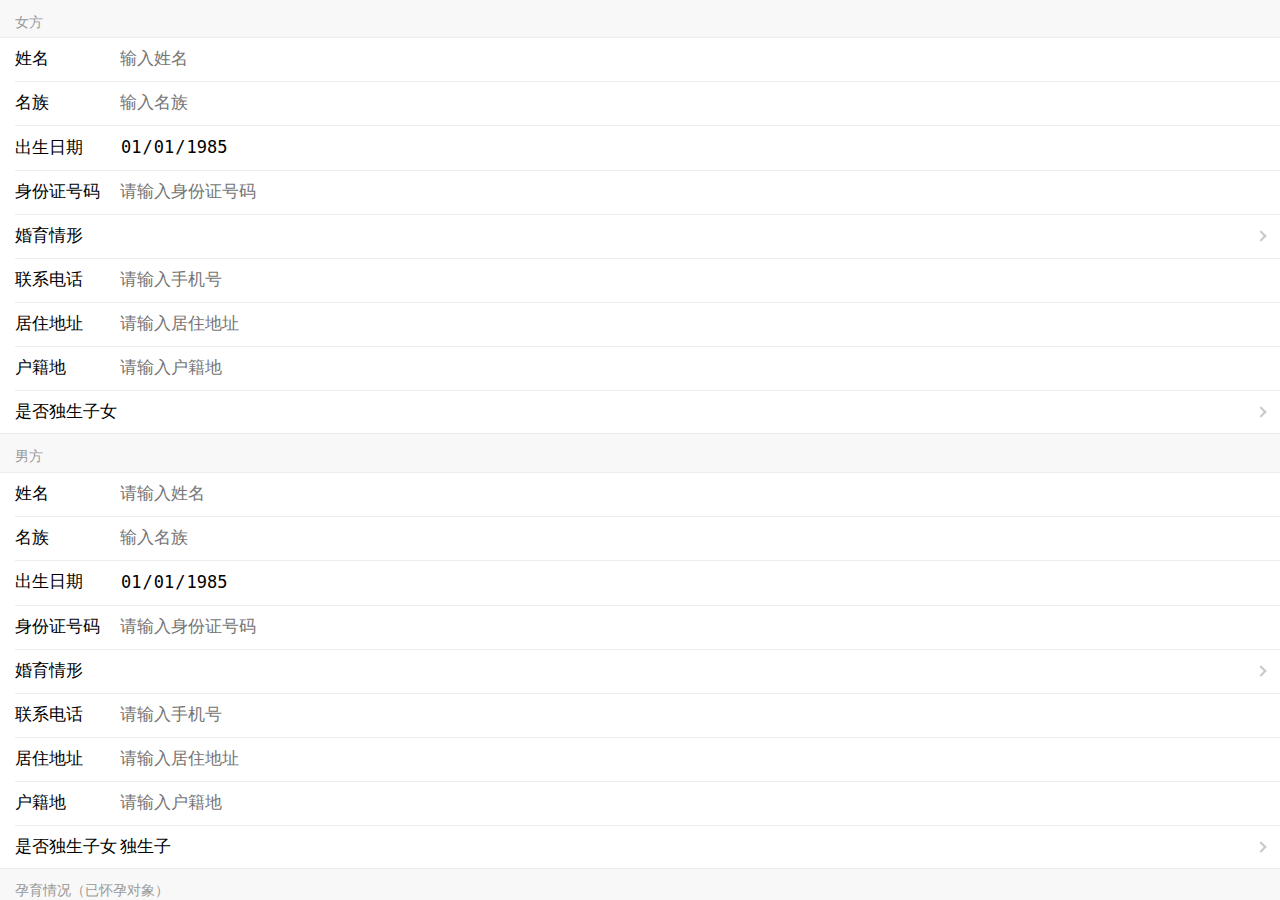
<file: index.html>
<!DOCTYPE html>
<!-- saved from url=(0040)http://localhost:11088/User/Bll/FillInfo -->
<html><head><meta http-equiv="Content-Type" content="text/html; charset=UTF-8">
    
    
    <meta name="viewport" content="width=device-width, initial-scale=1.0, maximum-scale=1, user-scalable=no">
    <title>生育登记信息</title>
    <link href="./生育登记信息_files/weui.css" rel="stylesheet">
<link href="./生育登记信息_files/example.css" rel="stylesheet">

    
</head>
<body>
    <div class="container" id="container">
        <div class="page">
            <input name="__RequestVerificationToken" type="hidden" value="Cse6JSoKlPrqHXfsGOHkKacmWdJH5pGtdvLIr3vY-XF3Yh5LK_sMMZeB25msFauSBKDNvNfAnzpKM3uyK3PdQZCoFgHuYR9Txb-_abVPPuI1">
            

<form action="http://localhost:11088/User/Bll/FillInfo" method="post"><input name="__RequestVerificationToken" type="hidden" value="mYcq8mdMVd2EsDCUNaX8WloNi3XT3VPBmY24PrOIyz9bD7LBnV0i6lNAxKTh9XsOWrRZhYf5iHMoiBCv49cj_M-RDkUquduMalDn6yO8j0c1">    <input name="IsLocal" type="hidden">
    
    <div class="weui-cells__title">女方</div>
    <div class=" weui-cells weui-cells_form">
        <div class="weui-cell">
            <div class="weui-cell__hd">
                <label class="weui-label">姓名</label>
            </div>
            <div class="weui-cell__bd">
                <input class="weui-input" type="text" name="WName" required maxlength="11" placeholder="输入姓名" emptyTips="输入姓名" notMatchTips="请输入正确的姓名">
            </div>
            <div class="weui-cell__ft">
                <i class="weui-icon-warn"></i>
            </div>
        </div>
        <div class="weui-cell">
            <div class="weui-cell__hd">
                <label class="weui-label">名族</label>
            </div>
            <div class="weui-cell__bd">
                <input class="weui-input" type="text" name="WNation " required maxlength="11" placeholder="输入名族" emptyTips="输入名族" notMatchTips="请输入正确的名族">
            </div>
            <div class="weui-cell__ft">
                <i class="weui-icon-warn"></i>
            </div>
        </div>
        <div class="weui-cell">
            <div class="weui-cell__hd">
                <label for="" class="weui-label">出生日期</label>
            </div>
            <div class="weui-cell__bd">
                <input class="weui-input input-tate " readonly type="date" value="1985-01-01" id="WBirthday" name="WBirthday" required emptyTips="出生日期">
            </div>
        </div>
        <div class="weui-cell">
            <div class="weui-cell__hd">
                <label class="weui-label">身份证号码</label>
            </div>
            <div class="weui-cell__bd">
                <input class="weui-input" type="text" name="WIdcard" placeholder="请输入身份证号码" required pattern="REG_IDNUM" maxlength="18" emptyTips="请输入身份证号码" notMatchTips="请输入正确的身份证号码">
            </div>
            <div class="weui-cell__ft">
                <i class="weui-icon-warn"></i>
            </div>
        </div>

        <div class="weui-cell weui-cell_select weui-cell_select-after">
            <div class="weui-cell__hd">
                <label for="" class="weui-label">婚育情形</label>
            </div>
            <div class="weui-cell__bd">
                <select class="weui-select" name="WMarriSituation" required="" emptytips="请选择婚育情形">
                    <option></option>
                    <option value="初婚">初婚</option>
                    <option value="离婚">离婚</option>
                    <option value="复婚">复婚</option>
                    <option value="再婚">再婚</option>
                </select>
            </div>
        </div>
        <div class="weui-cell  ">
            <div class="weui-cell__hd">
                <label class="weui-label">联系电话</label>
            </div>
            <div class="weui-cell__bd">
                <input class="weui-input" type="tel" name="WTel" required pattern="[0-9]{11}" maxlength="11" placeholder="请输入手机号" emptyTips="请输入手机号">
            </div>
            <div class="weui-cell__ft">
                <i class="weui-icon-warn"></i>
            </div>
        </div>

        <div class="weui-cell">
            <div class="weui-cell__hd">
                <label class="weui-label">居住地址</label>
            </div>
            <div class="weui-cell__bd">
                <input class="weui-input" type="text" name="WAdress" placeholder="请输入居住地址" required emptyTips="请输入居住地址">
            </div>
        </div>
        <div class="weui-cell">
            <div class="weui-cell__hd">
                <label class="weui-label">户籍地</label>
            </div>
            <div class="weui-cell__bd">
                <input class="weui-input" type="text" name="WHouseholdReg" placeholder="请输入户籍地" required emptyTips="请输入户籍地">
            </div>
        </div>
        <div class="weui-cell weui-cell_select weui-cell_select-after">
            <div class="weui-cell__hd">
                <label for="" class="weui-label">是否独生子女</label>
            </div>
            <div class="weui-cell__bd">
                <select class="weui-select" name="WOnlyChild" required="" emptytips="是否是独生子女">
                    <option value=""></option>
                    <option value="独生子">独生子</option>
                    <option value="非独生子">非独生子</option>
                </select>
            </div>
        </div>
    </div>

    




    <div class="weui-cells__title">男方</div>

    <div class="weui-cells weui-cells_form">
        <div class="weui-cell">
            <div class="weui-cell__hd">
                <label class="weui-label">姓名</label>
            </div>
            <div class="weui-cell__bd">
                <input class="weui-input" type="text" name="MName" placeholder="请输入姓名" required emptyTips="请输入姓名">
            </div>
            <div class="weui-cell__ft">
                <i class="weui-icon-warn"></i>
            </div>
        </div>
        <div class="weui-cell">
            <div class="weui-cell__hd">
                <label class="weui-label">名族</label>
            </div>
            <div class="weui-cell__bd">
                <input class="weui-input" type="text" name="MNation " required maxlength="11" placeholder="输入名族" emptyTips="输入名族" notMatchTips="请输入正确的名族">
            </div>
            <div class="weui-cell__ft">
                <i class="weui-icon-warn"></i>
            </div>
        </div>
        <div class="weui-cell">
            <div class="weui-cell__hd">
                <label for="" class="weui-label">出生日期</label>
            </div>
            <div class="weui-cell__bd">
                <input class="weui-input input-tate" readonly type="date" value="1985-01-01" name="MBirthday" placeholder="">
            </div>
        </div>
        <div class="weui-cell">
            <div class="weui-cell__hd">
                <label class="weui-label">身份证号码</label>
            </div>
            <div class="weui-cell__bd">
                <input class="weui-input" type="text" name="MIdcard" placeholder="请输入身份证号码" required pattern="REG_IDNUM" maxlength="18" emptyTips="请输入身份证号码" notMatchTips="请输入正确的身份证号码">
            </div>
            <div class="weui-cell__ft">
                <i class="weui-icon-warn"></i>
            </div>
        </div>
        <div class="weui-cell weui-cell_select weui-cell_select-after">
            <div class="weui-cell__hd">
                <label for="" class="weui-label">婚育情形</label>
            </div>
            <div class="weui-cell__bd">
                <select class="weui-select" name="MMarriSituation" required="" emptytips="请选择婚育情形">
                    <option></option>
                    <option value="初婚">初婚</option>
                    <option value="离婚">离婚</option>
                    <option value="复婚">复婚</option>
                    <option value="再婚">再婚</option>
                </select>
            </div>
        </div>
        
        <div class="weui-cell  ">
            <div class="weui-cell__hd">
                <label class="weui-label">联系电话</label>
            </div>
            <div class="weui-cell__bd">
                <input class="weui-input" type="tel" name="MTel" placeholder="请输入手机号" required pattern="[0-9]{11}" maxlength="11" emptyTips="请输入手机号" notMatchTips="请输入正确的手机号">
            </div>
            <div class="weui-cell__ft">
                <i class="weui-icon-warn"></i>
            </div>
        </div>
        <div class="weui-cell">
            <div class="weui-cell__hd">
                <label class="weui-label">居住地址</label>
            </div>
            <div class="weui-cell__bd">
                <input class="weui-input" type="text" name="MAdress" placeholder="请输入居住地址" required emptyTips="请输入居住地址">
            </div>
            <div class="weui-cell__ft">
                <i class="weui-icon-warn"></i>
            </div>
        </div>
        <div class="weui-cell">
            <div class="weui-cell__hd">
                <label class="weui-label">户籍地</label>
            </div>
            <div class="weui-cell__bd">
                <input class="weui-input" type="text" name="MHouseholdReg" placeholder="请输入户籍地" required emptyTips="请输入户籍地">
            </div>
            <div class="weui-cell__ft">
                <i class="weui-icon-warn"></i>
            </div>
        </div>
        <div class="weui-cell weui-cell_select weui-cell_select-after">
            <div class="weui-cell__hd">
                <label for="" class="weui-label">是否独生子女</label>
            </div>
            <div class="weui-cell__bd">
                <select class="weui-select" name="WOnlyChild" required="" emptytips="是否是独生子女">
                    <option value="独生子">独生子</option>
                    <option value="非独生子">非独生子</option>
                </select>
            </div>
        </div>
    </div>


    <div class="weui-cells__title">孕育情况（已怀孕对象）</div>

    <div class="weui-cells weui-cells_form">
        <div class="weui-cell">
            <div class="weui-cell__hd">
                <label for="" class="weui-label">怀孕时间(末次月经日期)</label>
            </div>
            <div class="weui-cell__bd">
                <input class="weui-input" type="text" value="" name="PregnantStart" placeholder="年月" required>
            </div>
            <div class="weui-cell__ft">
                <i class="weui-icon-warn"></i>
            </div>
        </div>
        <div class="weui-cell">
            <div class="weui-cell__hd">
                <label for="" class="weui-label">预产期</label>
            </div>
            <div class="weui-cell__bd">
                <input class="weui-input" type="text" value="" name="DeliveryDay" placeholder="年月" required>
            </div>
            <div class="weui-cell__ft">
                <i class="weui-icon-warn"></i>
            </div>
        </div>

    </div>

     <a class="weui-cell weui-cell_access" href="javascript:;" onclick="add()">
                <div class="weui-cell__bd">
                    <p>已有子女</p>
                </div>
                <div class="weui-cell__ft">点击添加</div>
            </a>
    


    <div class="weui-cells weui-cells_form" id="addChird" >
    </div>

    

<a href="javascript:;" class="weui-btn weui-btn_warn" style="display: none;" id="delete">删除子女</a>

<div class="weui-cells__title">登记理由</div>
    <div class="weui-cells weui-cells_form">
            <div class="weui-cell">
                <div class="weui-cell__bd">
                    <textarea class="weui-textarea" id="reason" name="Reason" required placeholder="请输入文本" rows="3"></textarea>
                    <div class="weui-textarea-counter"><span class="textareaLength">0</span>/200</div>
                </div>
            </div>
        </div>
        <div class="weui-btn-area">
    <a id="formSubmitBtn" href="javascript:" class="weui-btn weui-btn_primary" onclick="submit()">下一步</a>
</div>
    </div>
    

</form>



            <div class="weui-footer">
                <p class="weui-footer__text">
                    Powered by 思佳网络
                </p>
            </div>
        </div>

    </div>

    <script src="./生育登记信息_files/weui.js.下载"></script>
    <script src="./生育登记信息_files/jquery-3.1.1.js.下载"></script>

<script type="text/html" id="formTemp">
<div class="child-list">
<div class="weui-cells__title">子女CNumber</div>
<div class="weui-cell">
            <div class="weui-cell__hd">
                <label class="weui-label">子女姓名</label>
            </div>
            <div class="weui-cell__bd">
                <input class="weui-input" type="text" name="Chird[count].CName" required maxlength="11" placeholder="输入姓名" emptyTips="输入子女姓名" notMatchTips="请输入正确的子女姓名">
            </div>
            <div class="weui-cell__ft">
                <i class="weui-icon-warn"></i>
            </div>
        </div>
        <div class="weui-cell weui-cell_select weui-cell_select-after">
            <div class="weui-cell__hd">
                <label for="" class="weui-label">子女性别</label>
            </div>
            <div class="weui-cell__bd">
                <select class="weui-select" name="Chird[count].CGender" required="" emptytips="请选择婚育情形">
                    <option></option>
                    <option value="男">男</option>
                    <option value="女">女</option>
                </select>
            </div>
        </div>
        
        <div class="weui-cell">
            <div class="weui-cell__hd">
                <label for="" class="weui-label">出生日期</label>
            </div>
            <div class="weui-cell__bd">
                <input class="weui-input input-tate" readonly type="date" value="1985-01-01" id="WBirthday" name="Chird[count].CBirthday" required emptyTips="出生日期">
            </div>
        </div>
        <div class="weui-cell">
            <div class="weui-cell__hd">
                <label class="weui-label">子女身份证号码</label>
            </div>
            <div class="weui-cell__bd">
                <input class="weui-input" type="text" name="Chird[count].CIdcard" placeholder="请输入身份证号码" required pattern="REG_IDNUM" maxlength="18" emptyTips="请输入身份证号码" notMatchTips="请输入正确的身份证号码">
            </div>
            <div class="weui-cell__ft">
                <i class="weui-icon-warn"></i>
            </div>
        </div>
        <div class="weui-cell">
            <div class="weui-cell__hd">
                <label class="weui-label">父亲姓名</label>
            </div>
            <div class="weui-cell__bd">
                <input class="weui-input" type="text" name="Chird[count].FatherName" placeholder="请输入父亲姓名" required emptyTips="请输入父亲姓名">
            </div>
            <div class="weui-cell__ft">
                <i class="weui-icon-warn"></i>
            </div>
        </div>
        <div class="weui-cell">
            <div class="weui-cell__hd">
                <label class="weui-label">母亲姓名</label>
            </div>
            <div class="weui-cell__bd">
                <input class="weui-input" type="text" name="Chird[count].MotherName " required maxlength="11" placeholder="输入母亲姓名" emptyTips="输入母亲姓名" notMatchTips="请输入正确的姓名">
            </div>
            <div class="weui-cell__ft">
                <i class="weui-icon-warn"></i>
            </div>
        </div>
        <div class="weui-cell weui-cell_select weui-cell_select-after">
            <div class="weui-cell__hd">
                <label for="" class="weui-label">与夫妇关系</label>
            </div>
            <div class="weui-cell__bd">
                <select class="weui-select" name="Chird[count].Relation" required="" emptytips="请选择与夫妇关系">
                    <option></option>
                    <option value="育妇与丈夫亲生">育妇与丈夫亲生</option>
                    <option value="育妇亲生、非丈夫亲生">育妇亲生、非丈夫亲生</option>
                    <option value="非育妇亲生、丈夫亲生">非育妇亲生、丈夫亲生</option>
                    <option value="非育妇亲生、非丈夫亲生">非育妇亲生、非丈夫亲生</option>
                </select>
            </div>
        </div>
      </div>

</script>
    
    <script type="text/javascript">
    $(function(){
        LimitedWordsNum();

    });
     var count =0;
     var CNumber=1;

    function add(){
        weui.toast('添加成功', 250);
         $('#addChird').append($('#formTemp').html().replace(/count/g, count).replace(/CNumber/g, CNumber));
         console.log(count)
            CNumber +=1;
            count += 1;
            if(count>=1){
                $("#delete").show();
            }
    };
  
    $('body').on('click','#delete',function (e) {
      weui.confirm('确认删除子女信息', function(){ console.log('yes')
            console.log(count)
            if (count>1) {
                console.log("count>1")
                $('.child-list:last').remove();
                CNumber -=1;
                count -= 1; 
                
            }
            else if(count=1){
                $('.child-list:last').remove();
                CNumber -=1;
                count -= 1; 
                $("#delete").hide();
            } }, function(){ console.log('no') });
        

    });

//textarea 字数统计拦截
 function LimitedWordsNum(){
    $('#reason').keydown(function() {
                    var curLength = $('#reason').val().length;
                    if(curLength >= 200) {
                        var num = $('#reason').val().substr(0, 200);
                        $('#reason').val(num);
                        weui.alert('超字数限制，多出的字符将被截断！');
                    } else {
                        $('.textareaLength').text(curLength);
                    }
                });

 };


        weui.form.checkIfBlur('form', {
            regexp: {
                IDNUM: /(?:^\d{15}$)|(?:^\d{18}$)|^\d{17}[\dXx]$/,
                VCODE: /^.{4}$/
            }
        });

        function submit() {
            weui.form.validate('form', function (error) {
                if (!error) {
                    var loading = weui.loading('提交中...');
                    $("form").submit();
                }
                // return true; // 当return true时，不会显示错误
            }, {
                regexp: {
                    IDNUM: /(?:^\d{15}$)|(?:^\d{18}$)|^\d{17}[\dXx]$/,
                    VCODE: /^.{4}$/
                }
            });
        }

        function getLowTen(m) {
            if (m < 10)
            { m = "0" + m }
            return m;
        }
        $('body').on('click','.input-tate',function (e) {
            var time = $(this).children().val();
            var year = new Date(time).getFullYear();
            weui.datePicker({
                start: 1960,
                end: new Date().getFullYear(),
                defaultValue: [year, 01, 01],
                onChange: function (result) {

                },
                onConfirm: function (result) {
                    $(e.toElement).val(result[0] + '-' + getLowTen(result[1]) + '-' + getLowTen(result[2]));
                    console.log(result);
                }
            });
        });
        /*
        $("[type='date']").parent().on('click', function (e) {
            var time = $(this).children().val();
            var year = new Date(time).getFullYear();
            weui.datePicker({
                start: 1960,
                end: new Date().getFullYear(),
                defaultValue: [year, 01, 01],
                onChange: function (result) {

                },
                onConfirm: function (result) {
                    $(e.toElement).val(result[0] + '-' + getLowTen(result[1]) + '-' + getLowTen(result[2]));
                    console.log(result);
                }
            });
        });
        */

    </script>


 



</body></html>
</file>
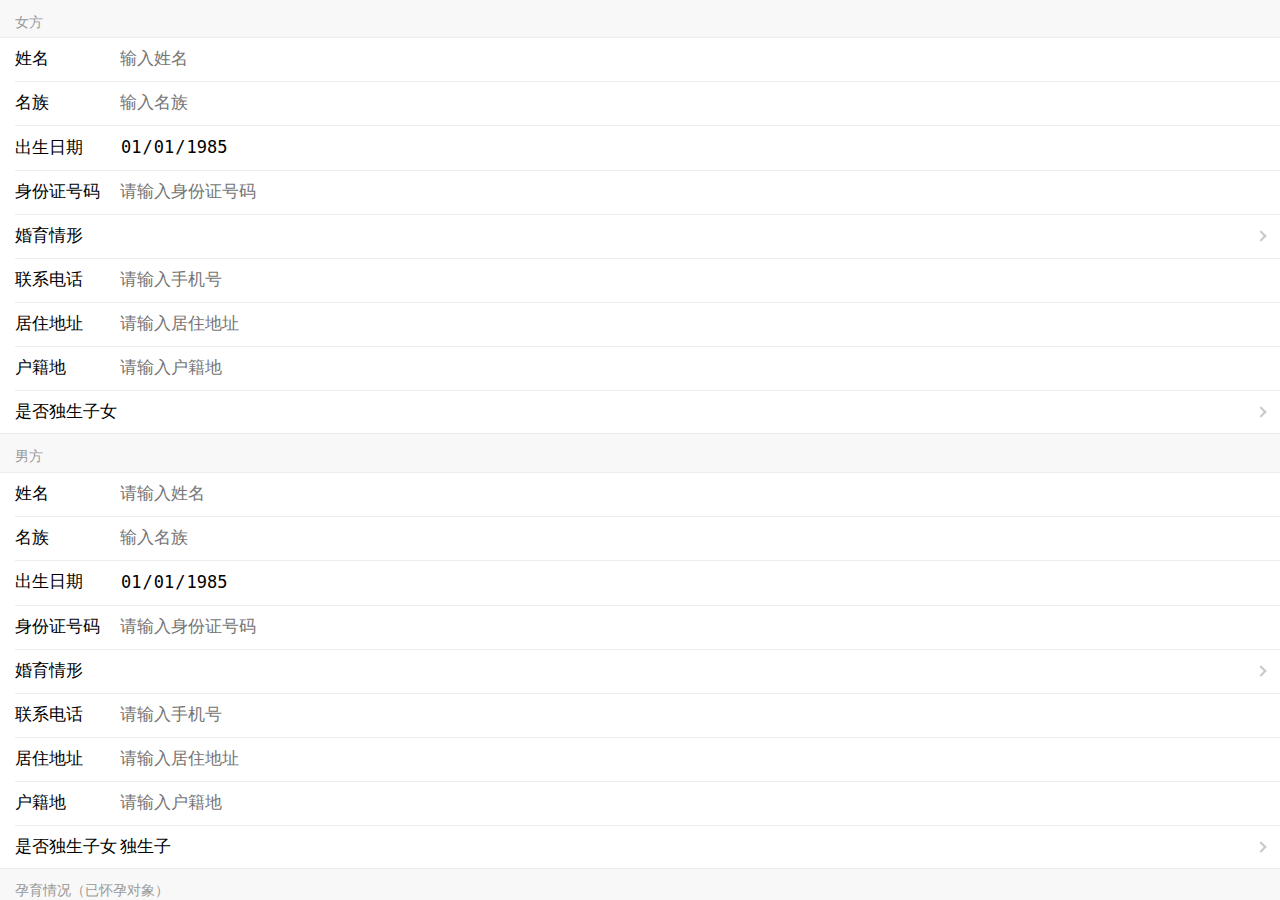
<file: 生育登记信息.html>
<!DOCTYPE html>
<!-- saved from url=(0040)http://localhost:11088/User/Bll/FillInfo -->
<html><head><meta http-equiv="Content-Type" content="text/html; charset=UTF-8">
    
    
    <meta name="viewport" content="width=device-width, initial-scale=1.0, maximum-scale=1, user-scalable=no">
    <title>生育登记信息</title>
    <link href="./生育登记信息_files/weui.css" rel="stylesheet">
<link href="./生育登记信息_files/example.css" rel="stylesheet">

    
</head>
<body>
    <div class="container" id="container">
        <div class="page">
            <input name="__RequestVerificationToken" type="hidden" value="Cse6JSoKlPrqHXfsGOHkKacmWdJH5pGtdvLIr3vY-XF3Yh5LK_sMMZeB25msFauSBKDNvNfAnzpKM3uyK3PdQZCoFgHuYR9Txb-_abVPPuI1">
            

<form action="http://localhost:11088/User/Bll/FillInfo" method="post"><input name="__RequestVerificationToken" type="hidden" value="mYcq8mdMVd2EsDCUNaX8WloNi3XT3VPBmY24PrOIyz9bD7LBnV0i6lNAxKTh9XsOWrRZhYf5iHMoiBCv49cj_M-RDkUquduMalDn6yO8j0c1">    <input name="IsLocal" type="hidden">
    
    <div class="weui-cells__title">女方</div>
    <div class=" weui-cells weui-cells_form">
        <div class="weui-cell">
            <div class="weui-cell__hd">
                <label class="weui-label">姓名</label>
            </div>
            <div class="weui-cell__bd">
                <input class="weui-input" type="text" name="WName" required maxlength="11" placeholder="输入姓名" emptyTips="输入姓名" notMatchTips="请输入正确的姓名">
            </div>
            <div class="weui-cell__ft">
                <i class="weui-icon-warn"></i>
            </div>
        </div>
        <div class="weui-cell">
            <div class="weui-cell__hd">
                <label class="weui-label">名族</label>
            </div>
            <div class="weui-cell__bd">
                <input class="weui-input" type="text" name="WNation " required maxlength="11" placeholder="输入名族" emptyTips="输入名族" notMatchTips="请输入正确的名族">
            </div>
            <div class="weui-cell__ft">
                <i class="weui-icon-warn"></i>
            </div>
        </div>
        <div class="weui-cell">
            <div class="weui-cell__hd">
                <label for="" class="weui-label">出生日期</label>
            </div>
            <div class="weui-cell__bd">
                <input class="weui-input" readonly type="date" value="1985-01-01" id="WBirthday" name="WBirthday" required emptyTips="出生日期">
            </div>
        </div>
        <div class="weui-cell">
            <div class="weui-cell__hd">
                <label class="weui-label">身份证号码</label>
            </div>
            <div class="weui-cell__bd">
                <input class="weui-input" type="text" name="WIdcard" placeholder="请输入身份证号码" required pattern="REG_IDNUM" maxlength="18" emptyTips="请输入身份证号码" notMatchTips="请输入正确的身份证号码">
            </div>
            <div class="weui-cell__ft">
                <i class="weui-icon-warn"></i>
            </div>
        </div>

        <div class="weui-cell weui-cell_select weui-cell_select-after">
            <div class="weui-cell__hd">
                <label for="" class="weui-label">婚育情形</label>
            </div>
            <div class="weui-cell__bd">
                <select class="weui-select" name="WMarriSituation" required="" emptytips="请选择婚育情形">
                    <option></option>
                    <option value="初婚">初婚</option>
                    <option value="离婚">离婚</option>
                    <option value="复婚">复婚</option>
                    <option value="再婚">再婚</option>
                </select>
            </div>
        </div>
        <div class="weui-cell  ">
            <div class="weui-cell__hd">
                <label class="weui-label">联系电话</label>
            </div>
            <div class="weui-cell__bd">
                <input class="weui-input" type="tel" name="WTel" required pattern="[0-9]{11}" maxlength="11" placeholder="请输入手机号" emptyTips="请输入手机号">
            </div>
            <div class="weui-cell__ft">
                <i class="weui-icon-warn"></i>
            </div>
        </div>

        <div class="weui-cell">
            <div class="weui-cell__hd">
                <label class="weui-label">居住地址</label>
            </div>
            <div class="weui-cell__bd">
                <input class="weui-input" type="text" name="WAdress" placeholder="请输入居住地址" required emptyTips="请输入居住地址">
            </div>
        </div>
        <div class="weui-cell">
            <div class="weui-cell__hd">
                <label class="weui-label">户籍地</label>
            </div>
            <div class="weui-cell__bd">
                <input class="weui-input" type="text" name="WHouseholdReg" placeholder="请输入户籍地" required emptyTips="请输入户籍地">
            </div>
        </div>
        <div class="weui-cell weui-cell_select weui-cell_select-after">
            <div class="weui-cell__hd">
                <label for="" class="weui-label">是否独生子女</label>
            </div>
            <div class="weui-cell__bd">
                <select class="weui-select" name="WOnlyChild" required="" emptytips="是否是独生子女">
                    <option value=""></option>
                    <option value="独生子">独生子</option>
                    <option value="非独生子">非独生子</option>
                </select>
            </div>
        </div>
    </div>

    




    <div class="weui-cells__title">男方</div>

    <div class="weui-cells weui-cells_form">
        <div class="weui-cell">
            <div class="weui-cell__hd">
                <label class="weui-label">姓名</label>
            </div>
            <div class="weui-cell__bd">
                <input class="weui-input" type="text" name="MName" placeholder="请输入姓名" required emptyTips="请输入姓名">
            </div>
            <div class="weui-cell__ft">
                <i class="weui-icon-warn"></i>
            </div>
        </div>
        <div class="weui-cell">
            <div class="weui-cell__hd">
                <label class="weui-label">名族</label>
            </div>
            <div class="weui-cell__bd">
                <input class="weui-input" type="text" name="MNation " required maxlength="11" placeholder="输入名族" emptyTips="输入名族" notMatchTips="请输入正确的名族">
            </div>
            <div class="weui-cell__ft">
                <i class="weui-icon-warn"></i>
            </div>
        </div>
        <div class="weui-cell">
            <div class="weui-cell__hd">
                <label for="" class="weui-label">出生日期</label>
            </div>
            <div class="weui-cell__bd">
                <input class="weui-input" readonly type="date" value="1985-01-01" name="MBirthday" placeholder="">
            </div>
        </div>
        <div class="weui-cell">
            <div class="weui-cell__hd">
                <label class="weui-label">身份证号码</label>
            </div>
            <div class="weui-cell__bd">
                <input class="weui-input" type="text" name="MIdcard" placeholder="请输入身份证号码" required pattern="REG_IDNUM" maxlength="18" emptyTips="请输入身份证号码" notMatchTips="请输入正确的身份证号码">
            </div>
            <div class="weui-cell__ft">
                <i class="weui-icon-warn"></i>
            </div>
        </div>
        <div class="weui-cell weui-cell_select weui-cell_select-after">
            <div class="weui-cell__hd">
                <label for="" class="weui-label">婚育情形</label>
            </div>
            <div class="weui-cell__bd">
                <select class="weui-select" name="MMarriSituation" required="" emptytips="请选择婚育情形">
                    <option></option>
                    <option value="初婚">初婚</option>
                    <option value="离婚">离婚</option>
                    <option value="复婚">复婚</option>
                    <option value="再婚">再婚</option>
                </select>
            </div>
        </div>
        
        <div class="weui-cell  ">
            <div class="weui-cell__hd">
                <label class="weui-label">联系电话</label>
            </div>
            <div class="weui-cell__bd">
                <input class="weui-input" type="tel" name="MTel" placeholder="请输入手机号" required pattern="[0-9]{11}" maxlength="11" emptyTips="请输入手机号" notMatchTips="请输入正确的手机号">
            </div>
            <div class="weui-cell__ft">
                <i class="weui-icon-warn"></i>
            </div>
        </div>
        <div class="weui-cell">
            <div class="weui-cell__hd">
                <label class="weui-label">居住地址</label>
            </div>
            <div class="weui-cell__bd">
                <input class="weui-input" type="text" name="MAdress" placeholder="请输入居住地址" required emptyTips="请输入居住地址">
            </div>
            <div class="weui-cell__ft">
                <i class="weui-icon-warn"></i>
            </div>
        </div>
        <div class="weui-cell">
            <div class="weui-cell__hd">
                <label class="weui-label">户籍地</label>
            </div>
            <div class="weui-cell__bd">
                <input class="weui-input" type="text" name="MHouseholdReg" placeholder="请输入户籍地" required emptyTips="请输入户籍地">
            </div>
            <div class="weui-cell__ft">
                <i class="weui-icon-warn"></i>
            </div>
        </div>
        <div class="weui-cell weui-cell_select weui-cell_select-after">
            <div class="weui-cell__hd">
                <label for="" class="weui-label">是否独生子女</label>
            </div>
            <div class="weui-cell__bd">
                <select class="weui-select" name="WOnlyChild" required="" emptytips="是否是独生子女">
                    <option value="独生子">独生子</option>
                    <option value="非独生子">非独生子</option>
                </select>
            </div>
        </div>
    </div>


    <div class="weui-cells__title">孕育情况（已怀孕对象）</div>

    <div class="weui-cells weui-cells_form">
        <div class="weui-cell">
            <div class="weui-cell__hd">
                <label for="" class="weui-label">怀孕时间(末次月经日期)</label>
            </div>
            <div class="weui-cell__bd">
                <input class="weui-input" type="text" value="" name="PregnantStart" placeholder="年月" required>
            </div>
            <div class="weui-cell__ft">
                <i class="weui-icon-warn"></i>
            </div>
        </div>
        <div class="weui-cell">
            <div class="weui-cell__hd">
                <label for="" class="weui-label">预产期</label>
            </div>
            <div class="weui-cell__bd">
                <input class="weui-input" type="text" value="" name="DeliveryDay" placeholder="年月" required>
            </div>
            <div class="weui-cell__ft">
                <i class="weui-icon-warn"></i>
            </div>
        </div>

    </div>

     <div class="weui-cells__title" id="addChird">已有子女 <a href="javascript:;" class="weui-btn weui-btn_mini weui-btn_primary" onclick="add()" ;>添加子女</a></div>

    <div class="weui-cells weui-cells_form">
    <div class="weui-cell">
            <div class="weui-cell__hd">
                <label class="weui-label">子女姓名</label>
            </div>
            <div class="weui-cell__bd">
                <input class="weui-input" type="text" name="CName" required maxlength="11" placeholder="输入姓名" emptyTips="输入子女姓名" notMatchTips="请输入正确的子女姓名">
            </div>
            <div class="weui-cell__ft">
                <i class="weui-icon-warn"></i>
            </div>
        </div>
        <div class="weui-cell weui-cell_select weui-cell_select-after">
            <div class="weui-cell__hd">
                <label for="" class="weui-label">子女性别</label>
            </div>
            <div class="weui-cell__bd">
                <select class="weui-select" name="CGender" required="" emptytips="请选择婚育情形">
                    <option></option>
                    <option value="男">男</option>
                    <option value="女">女</option>
                </select>
            </div>
        </div>
        
        <div class="weui-cell">
            <div class="weui-cell__hd">
                <label for="" class="weui-label">出生日期</label>
            </div>
            <div class="weui-cell__bd">
                <input class="weui-input" readonly type="date" value="1985-01-01" id="WBirthday" name="CBirthday" required emptyTips="出生日期">
            </div>
        </div>
        <div class="weui-cell">
            <div class="weui-cell__hd">
                <label class="weui-label">子女身份证号码</label>
            </div>
            <div class="weui-cell__bd">
                <input class="weui-input" type="text" name="CIdcard" placeholder="请输入身份证号码" required pattern="REG_IDNUM" maxlength="18" emptyTips="请输入身份证号码" notMatchTips="请输入正确的身份证号码">
            </div>
            <div class="weui-cell__ft">
                <i class="weui-icon-warn"></i>
            </div>
        </div>
        <div class="weui-cell">
            <div class="weui-cell__hd">
                <label class="weui-label">父亲姓名</label>
            </div>
            <div class="weui-cell__bd">
                <input class="weui-input" type="text" name="FatherName" placeholder="请输入父亲姓名" required emptyTips="请输入父亲姓名">
            </div>
            <div class="weui-cell__ft">
                <i class="weui-icon-warn"></i>
            </div>
        </div>
        <div class="weui-cell">
            <div class="weui-cell__hd">
                <label class="weui-label">母亲姓名</label>
            </div>
            <div class="weui-cell__bd">
                <input class="weui-input" type="text" name="MotherName " required maxlength="11" placeholder="输入名族" emptyTips="输入母亲姓名" notMatchTips="请输入正确的姓名">
            </div>
            <div class="weui-cell__ft">
                <i class="weui-icon-warn"></i>
            </div>
        </div>
      </div>
       


<div class="weui-cells__title">登记理由</div>
    <div class="weui-cells weui-cells_form">
            <div class="weui-cell">
                <div class="weui-cell__bd">
                    <textarea class="weui-textarea" name="Reason" required placeholder="请输入文本" rows="3"></textarea>
                    <div class="weui-textarea-counter"><span>0</span>/200</div>
                </div>
            </div>
        </div>
        <div class="weui-btn-area">
    <a id="formSubmitBtn" href="javascript:" class="weui-btn weui-btn_primary" onclick="submit()">下一步</a>
</div>
    </div>
    

</form>



            <div class="weui-footer">
                <p class="weui-footer__text">
                    Powered by 思佳网络
                </p>
            </div>
        </div>

    </div>

    <script src="./生育登记信息_files/weui.js.下载"></script>
    <script src="./生育登记信息_files/jquery-3.1.1.js.下载"></script>

    
    <script type="text/javascript">
    function add(){
        $("#addChird").append(['<div class="weui-cell">',
'            <div class="weui-cell__hd">',
'                <label class="weui-label">子女姓名</label>',
'            </div>',
'            <div class="weui-cell__bd">',
'                <input class="weui-input" type="text" name="CName" required maxlength="11" placeholder="输入姓名" emptyTips="输入子女姓名" notMatchTips="请输入正确的子女姓名">',
'            </div>',
'            <div class="weui-cell__ft">',
'                <i class="weui-icon-warn"></i>',
'            </div>',
'        </div>',
'        <div class="weui-cell weui-cell_select weui-cell_select-after">',
'            <div class="weui-cell__hd">',
'                <label for="" class="weui-label">子女性别</label>',
'            </div>',
'            <div class="weui-cell__bd">',
'                <select class="weui-select" name="CGender" required="" emptytips="请选择婚育情形">',
'                    <option></option>',
'                    <option value="男">男</option>',
'                    <option value="女">女</option>',
'                </select>',
'            </div>',
'        </div>',
'        ',
'        <div class="weui-cell">',
'            <div class="weui-cell__hd">',
'                <label for="" class="weui-label">出生日期</label>',
'            </div>',
'            <div class="weui-cell__bd">',
'                <input class="weui-input" readonly type="date" value="1985-01-01" id="WBirthday" name="CBirthday" required emptyTips="出生日期">',
'            </div>',
'        </div>',
'        <div class="weui-cell">',
'            <div class="weui-cell__hd">',
'                <label class="weui-label">子女身份证号码</label>',
'            </div>',
'            <div class="weui-cell__bd">',
'                <input class="weui-input" type="text" name="CIdcard" placeholder="请输入身份证号码" required pattern="REG_IDNUM" maxlength="18" emptyTips="请输入身份证号码" notMatchTips="请输入正确的身份证号码">',
'            </div>',
'            <div class="weui-cell__ft">',
'                <i class="weui-icon-warn"></i>',
'            </div>',
'        </div>',
'        <div class="weui-cell">',
'            <div class="weui-cell__hd">',
'                <label class="weui-label">父亲姓名</label>',
'            </div>',
'            <div class="weui-cell__bd">',
'                <input class="weui-input" type="text" name="FatherName" placeholder="请输入父亲姓名" required emptyTips="请输入父亲姓名">',
'            </div>',
'            <div class="weui-cell__ft">',
'                <i class="weui-icon-warn"></i>',
'            </div>',
'        </div>',
'        <div class="weui-cell">',
'            <div class="weui-cell__hd">',
'                <label class="weui-label">母亲姓名</label>',
'            </div>',
'            <div class="weui-cell__bd">',
'                <input class="weui-input" type="text" name="MotherName " required maxlength="11" placeholder="输入名族" emptyTips="输入母亲姓名" notMatchTips="请输入正确的姓名">',
'            </div>',
'            <div class="weui-cell__ft">',
'                <i class="weui-icon-warn"></i>',
'            </div>',
'        </div>'].join(""));
    }

        weui.form.checkIfBlur('form', {
            regexp: {
                IDNUM: /(?:^\d{15}$)|(?:^\d{18}$)|^\d{17}[\dXx]$/,
                VCODE: /^.{4}$/
            }
        });

        function submit() {
            weui.form.validate('form', function (error) {
                if (!error) {
                    var loading = weui.loading('提交中...');
                    $("form").submit();
                }
                // return true; // 当return true时，不会显示错误
            }, {
                regexp: {
                    IDNUM: /(?:^\d{15}$)|(?:^\d{18}$)|^\d{17}[\dXx]$/,
                    VCODE: /^.{4}$/
                }
            });
        }

        function getLowTen(m) {
            if (m < 10)
            { m = "0" + m }
            return m;
        }
        $("[type='date']").parent().on('click', function (e) {
            var time = $(this).children().val();
            var year = new Date(time).getFullYear();
            weui.datePicker({
                start: 1960,
                end: new Date().getFullYear(),
                defaultValue: [year, 01, 01],
                onChange: function (result) {

                },
                onConfirm: function (result) {
                    $(e.toElement).val(result[0] + '-' + getLowTen(result[1]) + '-' + getLowTen(result[2]));
                    console.log(result);
                }
            });
        });

    </script>


 



</body></html>
</file>
<file: 生育登记信息_files/example.css>
body,html{height:100%;-webkit-tap-highlight-color:transparent}body{font-family:-apple-system-font,Helvetica Neue,Helvetica,sans-serif}ul{list-style:none}.page,body{background-color:#f8f8f8}.link{color:#1aad19}.container{overflow:hidden}.container,.page{position:absolute;top:0;right:0;bottom:0;left:0}.page{overflow-y:auto;-webkit-overflow-scrolling:touch;z-index:1}.page.js_show{opacity:1}.page__hd{padding:20px}.page__bd_spacing{padding:0 15px}.page__ft{padding-top:40px;padding-bottom:10px;text-align:center}.page__ft img{height:19px}.page__ft.j_bottom{position:absolute;bottom:0;left:0;right:0}.page__title{text-align:left;font-size:20px;font-weight:400}.page__desc{margin-top:5px;color:#888;text-align:left;font-size:14px}.page.home .page__intro-icon{margin-top:-.2em;margin-left:5px;width:16px;height:16px;vertical-align:middle}.page.home .page__title{font-size:0;margin-bottom:15px}.page.home .page__bd img{width:30px;height:30px}.page.home .page__bd li{margin:10px 0;background-color:#fff;overflow:hidden;border-radius:2px;cursor:pointer}.page.home .page__bd li.js_show .weui-flex{opacity:.4}.page.home .page__bd li.js_show .page__category{height:auto}.page.home .page__bd li.js_show .page__category-content{opacity:1;-webkit-transform:translateY(0);transform:translateY(0)}.page.home .page__bd li:first-child{margin-top:0}.page.home .page__category{height:0;overflow:hidden}.page.home .page__category-content{opacity:0;-webkit-transform:translateY(-50%);transform:translateY(-50%);-webkit-transition:.3s;transition:.3s}.page.home .weui-flex{padding:20px;-webkit-box-align:center;-webkit-align-items:center;align-items:center;-webkit-transition:.3s;transition:.3s}.page.home .weui-cells{margin-top:0}.page.home .weui-cells:after,.page.home .weui-cells:before{display:none}.page.home .weui-cell{padding-left:20px;padding-right:20px}.page.home .weui-cell:before{left:20px;right:20px}.page.button .page__bd{padding:0 15px}.page.button .button-sp-area{margin:0 auto;padding:15px 0;width:60%}.page.cell .page__bd,.page.form .page__bd{padding-bottom:30px}.page.actionsheet,.page.dialog{background-color:#fff}.page.dialog .page__bd{padding:0 15px}.page.msg,.page.msg_success,.page.msg_warn,.page.toast{background-color:#fff}.page.panel .page__bd{padding-bottom:20px}.page.article{background-color:#fff}.page.icons{text-align:center}.page.icons .page__bd{padding:0 40px;text-align:left}.page.icons .icon-box{margin-bottom:25px;display:-webkit-box;display:-webkit-flex;display:flex;-webkit-box-align:center;-webkit-align-items:center;align-items:center}.page.icons .icon-box i{margin-right:18px}.page.icons .icon-box__ctn{-webkit-flex-shrink:100;flex-shrink:100}.page.icons .icon-box__title{font-weight:400}.page.icons .icon-box__desc{margin-top:6px;font-size:12px;color:#888}.page.icons .icon_sp_area{margin-top:10px;text-align:left}.page.icons .icon_sp_area i:before{margin-bottom:5px}.page.flex .placeholder{margin:5px;padding:0 10px;background-color:#ebebeb;height:2.3em;line-height:2.3em;text-align:center;color:#cfcfcf}.page.loadmore{background-color:#fff}.page.layers{overflow-x:hidden;-webkit-perspective:1000px;perspective:1000px}@media only screen and (max-width:320px){.page.layers .page__hd{padding-left:20px;padding-right:20px}}.page.layers .page__bd{position:relative}.page.layers .page__desc{min-height:4.8em}.page.layers .layers__layer{position:absolute;left:50%;width:150px;height:266px;margin-left:-75px;box-sizing:border-box;-webkit-transition:.5s;transition:.5s;background:url(images/layers/transparent.gif) no-repeat 50%;background-size:contain;font-size:14px;color:#fff}.page.layers .layers__layer span{position:absolute;bottom:5px;left:0;right:0;text-align:center;-webkit-transition:.5s;transition:.5s}.page.layers .layers__layer:last-child span{color:#aaa}.page.layers .layers__layer.j_hide{opacity:0}.page.layers .layers__layer.j_pic span{color:transparent}@media only screen and (min-width:375px) and (min-height:603px){.page.layers .layers__layer{width:180px;height:320px;margin-left:-90px}}@media only screen and (min-width:414px) and (min-height:640px){.page.layers .layers__layer{width:200px;height:355px;margin-left:-100px}}.page.layers .layers__layer_popout{border:1px solid hsla(0,0%,80%,.5);z-index:4}.page.layers .layers__layer_popout.j_transform{-webkit-transform:translateX(15px) rotateX(45deg) rotate(10deg) skew(-15deg) translateZ(120px);transform:translateX(15px) rotateX(45deg) rotate(10deg) skew(-15deg) translateZ(120px)}@media only screen and (max-width:320px){.page.layers .layers__layer_popout.j_transform{-webkit-transform:translateX(15px) rotateX(45deg) rotate(10deg) skew(-15deg) translateZ(140px);transform:translateX(15px) rotateX(45deg) rotate(10deg) skew(-15deg) translateZ(140px)}}.page.layers .layers__layer_popout.j_pic{border-color:transparent;background-image:url(images/layers/popout.png)}.page.layers .layers__layer_mask{background-color:rgba(0,0,0,.5);z-index:3}.page.layers .layers__layer_mask.j_transform{-webkit-transform:translateX(15px) rotateX(45deg) rotate(10deg) skew(-15deg) translateZ(40px);transform:translateX(15px) rotateX(45deg) rotate(10deg) skew(-15deg) translateZ(40px)}@media only screen and (max-width:320px){.page.layers .layers__layer_mask.j_transform{-webkit-transform:translateX(15px) rotateX(45deg) rotate(10deg) skew(-15deg) translateZ(80px);transform:translateX(15px) rotateX(45deg) rotate(10deg) skew(-15deg) translateZ(80px)}}.page.layers .layers__layer_navigation{background-color:rgba(40,187,102,.5);z-index:2}.page.layers .layers__layer_navigation.j_transform{-webkit-transform:translateX(15px) rotateX(45deg) rotate(10deg) skew(-15deg) translateZ(-40px);transform:translateX(15px) rotateX(45deg) rotate(10deg) skew(-15deg) translateZ(-40px)}@media only screen and (max-width:320px){.page.layers .layers__layer_navigation.j_transform{-webkit-transform:translateX(15px) rotateX(45deg) rotate(10deg) skew(-15deg) translateZ(20px);transform:translateX(15px) rotateX(45deg) rotate(10deg) skew(-15deg) translateZ(20px)}}.page.layers .layers__layer_navigation.j_pic{background-color:transparent;background-image:url(images/layers/navigation.png)}.page.layers .layers__layer_content{background-color:#fff;z-index:1}.page.layers .layers__layer_content.j_transform{-webkit-transform:translateX(15px) rotateX(45deg) rotate(10deg) skew(-15deg) translateZ(-120px);transform:translateX(15px) rotateX(45deg) rotate(10deg) skew(-15deg) translateZ(-120px)}@media only screen and (max-width:320px){.page.layers .layers__layer_content.j_transform{-webkit-transform:translateX(15px) rotateX(45deg) rotate(10deg) skew(-15deg) translateZ(-40px);transform:translateX(15px) rotateX(45deg) rotate(10deg) skew(-15deg) translateZ(-40px)}}.page.layers .layers__layer_content.j_pic{background-image:url(images/layers/content.png)}.page.searchbar .searchbar-result{display:none;margin-top:0;font-size:14px}.page.searchbar .searchbar-result .weui-cell__bd{padding:2px 0 2px 20px;color:#666}.page.actionsheet,.page.picker{overflow:hidden}.page.picker{background-color:#fff}.page.gallery{overflow:hidden}@-webkit-keyframes a{0%{-webkit-transform:translate3d(100%,0,0);transform:translate3d(100%,0,0);opacity:0}to{-webkit-transform:translateZ(0);transform:translateZ(0);opacity:1}}@keyframes a{0%{-webkit-transform:translate3d(100%,0,0);transform:translate3d(100%,0,0);opacity:0}to{-webkit-transform:translateZ(0);transform:translateZ(0);opacity:1}}@-webkit-keyframes b{0%{-webkit-transform:translateZ(0);transform:translateZ(0);opacity:1}to{-webkit-transform:translate3d(100%,0,0);transform:translate3d(100%,0,0);opacity:0}}@keyframes b{0%{-webkit-transform:translateZ(0);transform:translateZ(0);opacity:1}to{-webkit-transform:translate3d(100%,0,0);transform:translate3d(100%,0,0);opacity:0}}.page.slideIn{-webkit-animation:a .2s forwards;animation:a .2s forwards}.page.slideOut{-webkit-animation:b .2s forwards;animation:b .2s forwards}
</file>
